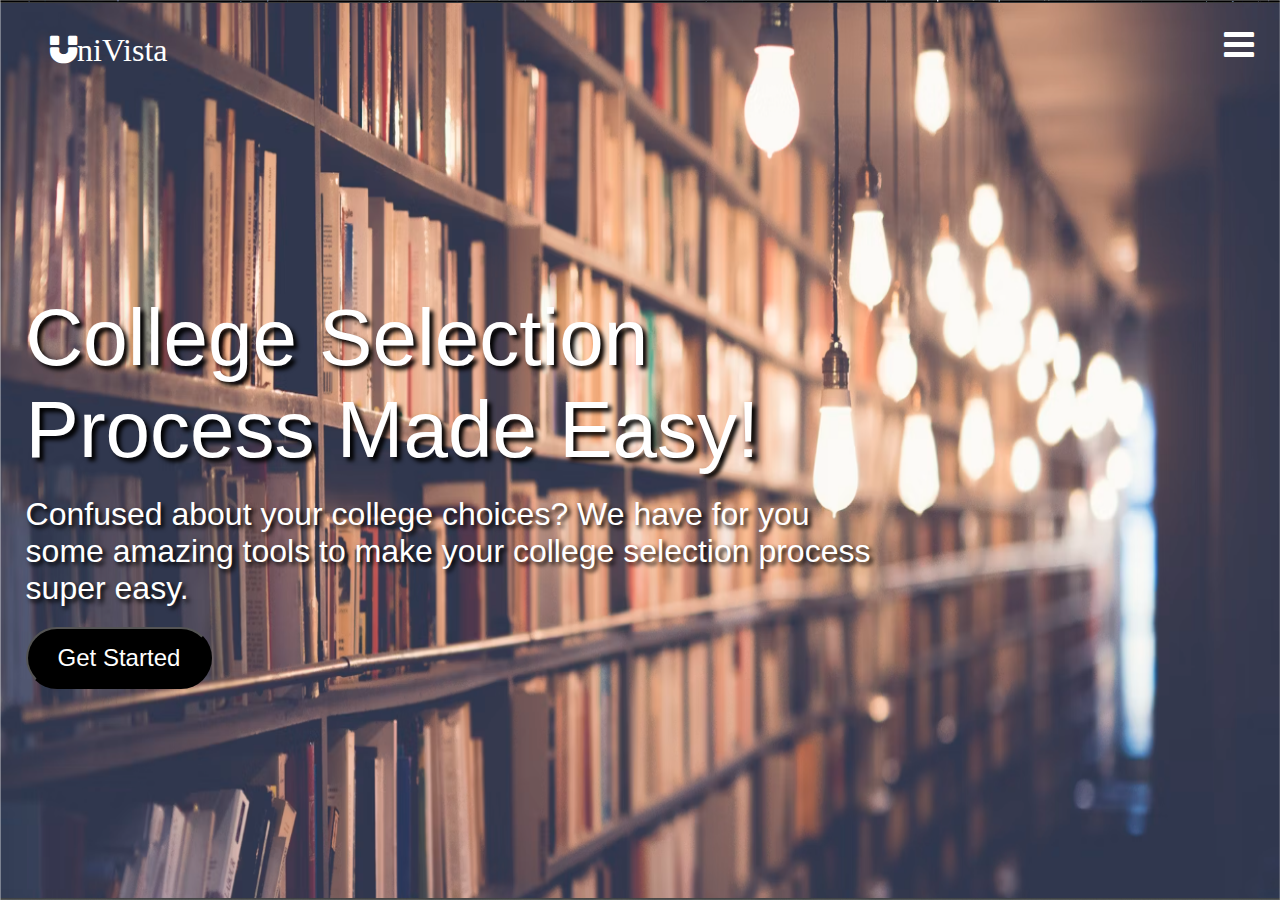
<file: index.html>
<!DOCTYPE html>
<html lang="en">
<head>
    <meta charset="UTF-8">
    <meta name="viewport" content="width=device-width, initial-scale=1.0,height=device-height">
    <title>Josaa Analysis Portal</title>
    <link rel="stylesheet" href="style.css">
    <link rel="stylesheet" href="https://cdnjs.cloudflare.com/ajax/libs/font-awesome/4.7.0/css/font-awesome.min.css">

</head>
<body>
     
            <div>
                <div class="Logo-Name" id="Logo"><i class="fa fa-magnet">niVista</i></div>
                <input type="checkbox" id="check">
                    <label for="check">
                        <i class="fa fa-bars" id="btn"></i>
                        <i class="fa fa-times" id="cancel"></i>
                    </label>
               <div class="SideBar">
                  <div></div>
                  <div class="Items">
                    <div class="NavItem"><a href="#"><i class="fa fa-qrcode"></i>Home</a></div>
                    <div class="NavItem"><a href="#"><i class="fa fa-question-circle"></i>About</a></div>
                    <div class="NavItem"><a href="#"><i class="fa fa-link"></i>Compare Your Choices</a></div>
                    <div class="NavItem"><a href="#"><i class="fa fa-square"></i>OR-CR</a></div>
                    <div class="NavItem"><a href="#"><i class="fa fa-sliders"></i>Prepare Your List</a></div>
                    <div class="NavItem"><a href="#"><i class="fa fa-envelope"></i>FAQs</a></div>
                  </div>
                  <div></div>
                </div>
            </div> 
            
            <div class="Content">
                <p class="Title">College Selection Process Made Easy!</p>
                <p class="Subtitle"> Confused about your college choices? We have for you some amazing tools to make your college selection process super easy.</p>
                <button class="GetStarted">
                    Get Started 
                </button>
            </div>  
           
            
        
</body>
</html>
</file>
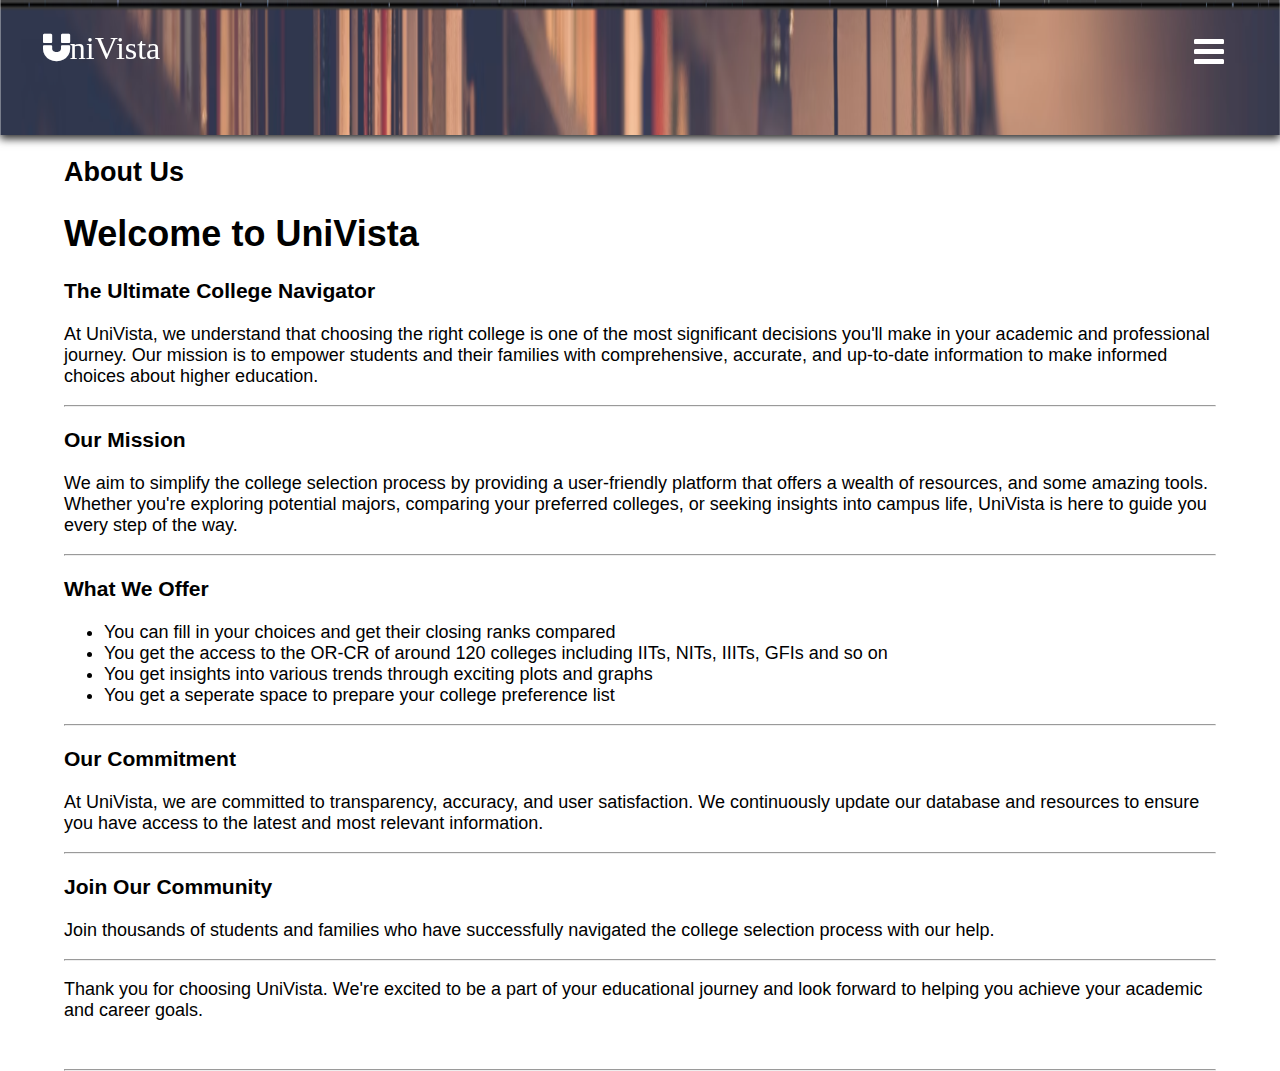
<file: About.html>
<!DOCTYPE html>
<html lang="en">
<head>
    <meta charset="UTF-8">
    <meta name="viewport" content="width=device-width, initial-scale=1.0">
    <title>Josaa Analysis Portal-About</title>
    <link rel="stylesheet" href="About.css">
    <link rel="stylesheet" href="https://cdnjs.cloudflare.com/ajax/libs/font-awesome/4.7.0/css/font-awesome.min.css">
    
</head>
<body>
    <div class="Navbar">
        <div class="Logo-Name" id="Logo"><i class="fa fa-magnet">niVista</i></div>
        <input type="checkbox" id="check">
            <label for="check">
                <i class="fa fa-bars" id="btn"></i>
                <i class="fa fa-times" id="cancel"></i>
            </label>
       <div class="SideBar">
          <div></div>
          <div class="Items">
            <div class="NavItem"><a href="#"><i class="fa fa-qrcode"></i>Home</a></div>
            <div class="NavItem"><a href="#"><i class="fa fa-question-circle"></i>About</a></div>
            <div class="NavItem"><a href="#"><i class="fa fa-link"></i>Compare Your Choices</a></div>
            <div class="NavItem"><a href="#"><i class="fa fa-square"></i>OR-CR</a></div>
            <div class="NavItem"><a href="#"><i class="fa fa-sliders"></i>Prepare Your List</a></div>
            <div class="NavItem"><a href="#"><i class="fa fa-envelope"></i>FAQs</a></div>
          </div>
          <div></div>
        </div>
    </div> 
    <div class="Content">
        <h2 class="About">About Us</h2>
        <h1 class="Welcome">Welcome to UniVista</h1>
        <h3 class="P_title">The Ultimate College Navigator</h3>
        <p class="">At UniVista, we understand that choosing the right college is one of the most significant decisions you'll make in your academic and professional journey. Our mission is to empower students and their families with comprehensive, accurate, and up-to-date information to make informed choices about higher education.
        </p>
        <hr>
        <h3>Our Mission</h3>
        <p>We aim to simplify the college selection process by providing a user-friendly platform that offers a wealth of resources, and some amazing tools. Whether you're exploring potential majors, comparing your preferred colleges, or seeking insights into campus life, UniVista is here to guide you every step of the way.</p>
        <hr>
        <h3>What We Offer</h3>
        <ul>
            <li>You can fill in your choices and get their closing ranks compared</li>
            <li>You get the access to the OR-CR of around 120 colleges including IITs, NITs, IIITs, GFIs and so on </li>
            <li>You get insights into various trends through exciting plots and graphs</li>
            <li>You get a seperate space to prepare your college preference list</li>
        </ul>
        <hr>
        <h3>Our Commitment</h3>
        <p>At UniVista, we are committed to transparency, accuracy, and user satisfaction. We continuously update our database and resources to ensure you have access to the latest and most relevant information.</p>
        <hr>
        <h3>Join Our Community</h3>
        <p>Join thousands of students and families who have successfully navigated the college selection process with our help.</p>
        <hr>
        <p>Thank you for choosing UniVista. We're excited to be a part of your educational journey and look forward to helping you achieve your academic and career goals.

        </p>
        <br>

        <hr>
    </div> 
</body>
</html>
</file>
<file: style.css>
body{
    margin: 0px;
    background-image: url('Back_img.png');
    background-repeat: no-repeat;
    background-attachment: fixed;
    background-size:100% 100%;
    overflow-x: hidden;
    display: grid;
    grid-template-rows:1fr 10fr;
    align-items: center;
    height: 100vh;
}
*{
    margin: 0;
    padding: 0;
    list-style: none;
    text-decoration: none;
}
.SideBar{
    display: grid;
    grid-template-rows: 2fr 6fr 2fr;
    position: fixed;
    right: -45%; 
    width: 30%;
    height: 100%;
    background:black;
    opacity: 0.7;
    row-gap: 30px;
    transition: all 0.8s ease;
    top: 0%;
    
}
.Items{
    display: grid;
    grid-template-rows: 1fr 1fr 1fr 1fr 1fr 1fr;

   
}
.NavItem a{
    color: white;
    font-size:130%;
    font-family:Arial, Helvetica, sans-serif;
    opacity:2;
}
.NavItem a i{
    color: white;
   margin-right: 3%;
}
.NavItem{
   
   text-align: center;
   box-sizing: border-box;
   align-content: center;
   border-top: 1px solid rgba(255,255,255,.1);
   border-bottom: 1px solid black;
}
.NavItem:hover{
    color: white;
    background-color: black;
    scale: 1.02;
    transition-duration: 0.5s;
    opacity:1;
}
#check{
    display: none;
}

label #btn, label #cancel{
    position: absolute;
    cursor: pointer;
}
label #btn{
    right:2%;
    top: 3%;
    font-size: 35px;
    color: white;
    transition: all 0.5s ease;
   
}
.Logo-Name{
    color: white;
    margin-left: 50px;
    margin-top: 20px;
    font-size: xx-large;
    transition: all 0.5s ease;
    font-family:cursive;
}
label #cancel{
    z-index: 1111;
    display: none;
    top:3%;
    color:white;
    font-size: x-large;
   
}

#check:checked ~ .SideBar{
    right: 0%;
}
#check:checked ~ label #btn{
    right: 40%;
    opacity: 0;
    pointer-events: none;
}
#check:checked ~ label #cancel{
     right:25%;
     display: block;
     animation-name:slideLeft;
     animation-duration: 0.8s;
}
@keyframes slideLeft{
    from{transform:translateX(4000%)}
}
.Content{
    margin-right: 30%;
    color: white;
    margin-left: 2%;
    font-family: 'Gill Sans', 'Gill Sans MT', Calibri, 'Trebuchet MS', sans-serif;
}
.Title{
    font-size: 500%;
    text-shadow:4px 4px 4px #000000;
    padding-bottom: 20px;
  
}
.Subtitle{
    font-size: 200%;
    text-shadow:3px 3px 4px #000000;
    padding-bottom: 20px;
   
}
.GetStarted{
    color: white;
    background-color: black;
    font-size: 150%;
    border-radius:110px;
    border-color: black;
    padding:15px 30px;
    font-family: 'Gill Sans', 'Gill Sans MT', Calibri, 'Trebuchet MS', sans-serif;

}
</file>
<file: About.css>
body{
    margin:0px;
    overflow-x: hidden;
    height: 100vh;
   
}
.Navbar{
    background-image: url(Nav_back.png);
    background-repeat: no-repeat;
    background-attachment: fixed;
    background-size:100% 100%;
    box-shadow:0px 4px 8px 0px rgba(0,0,0 ,0.8);
    height: 15%;
    position:sticky;
    width: 100%;
    align-items: center;
    top: 0;

}
.SideBar{
    display: grid;
    grid-template-rows: 2fr 6fr 2fr;
    position: fixed;
    right: -45%; 
    width: 30%;
    height: 100%;
    background:black;
    opacity: 0.8;
    row-gap: 30px;
    transition: all 0.8s ease;
    top: 0%;
    
}
.Items{
    display: grid;
    grid-template-rows: 1fr 1fr 1fr 1fr 1fr 1fr;

   
}
.Content{
    margin-left: 5%;
    margin-right: 5%;
    font-size: large;
    font-family: 'Gill Sans', 'Gill Sans MT', Calibri, 'Trebuchet MS', sans-serif;
  
}
.NavItem a{
    color: white;
    font-size:130%;
    font-family:Arial, Helvetica, sans-serif;
    opacity:2;
    text-decoration: none;
}
.NavItem a i{
    color: white;
   margin-right: 3%;
}
.NavItem{
   
   text-align: center;
   box-sizing: border-box;
   align-content: center;
   border-top: 1px solid rgba(255,255,255,.1);
   border-bottom: 1px solid black;
}
.NavItem:hover{
    color: white;
    background-color: black;
    scale: 1.02;
    transition-duration: 0.5s;
    opacity:1;
}
#check{
    display: none;
}

label #btn, label #cancel{
    position: absolute;
    cursor: pointer;
}
label #btn{
    right:2%;
    top: 3%;
    font-size: 35px;
    color: white;
    transition: all 0.5s ease;
    padding: 30px;
    
   
}
.Logo-Name{
    color: white;
    margin-left:1%;
    font-size: xx-large;
    transition: all 0.5s ease;
    font-family:cursive;
    padding:30px;
    
}
label #cancel{
    z-index: 1111;
    display: none;
    top:3%;
    color:white;
    font-size: x-large;
   
}

#check:checked ~ .SideBar{
    right: 0%;
}
#check:checked ~ label #btn{
    right: 40%;
    opacity: 0;
    pointer-events: none;
}
#check:checked ~ label #cancel{
     right:28%;
     display: block;
     animation-name:slideLeft;
     animation-duration: 0.8s;
}
@keyframes slideLeft{
    from{transform:translateX(4000%)}
}
</file>
